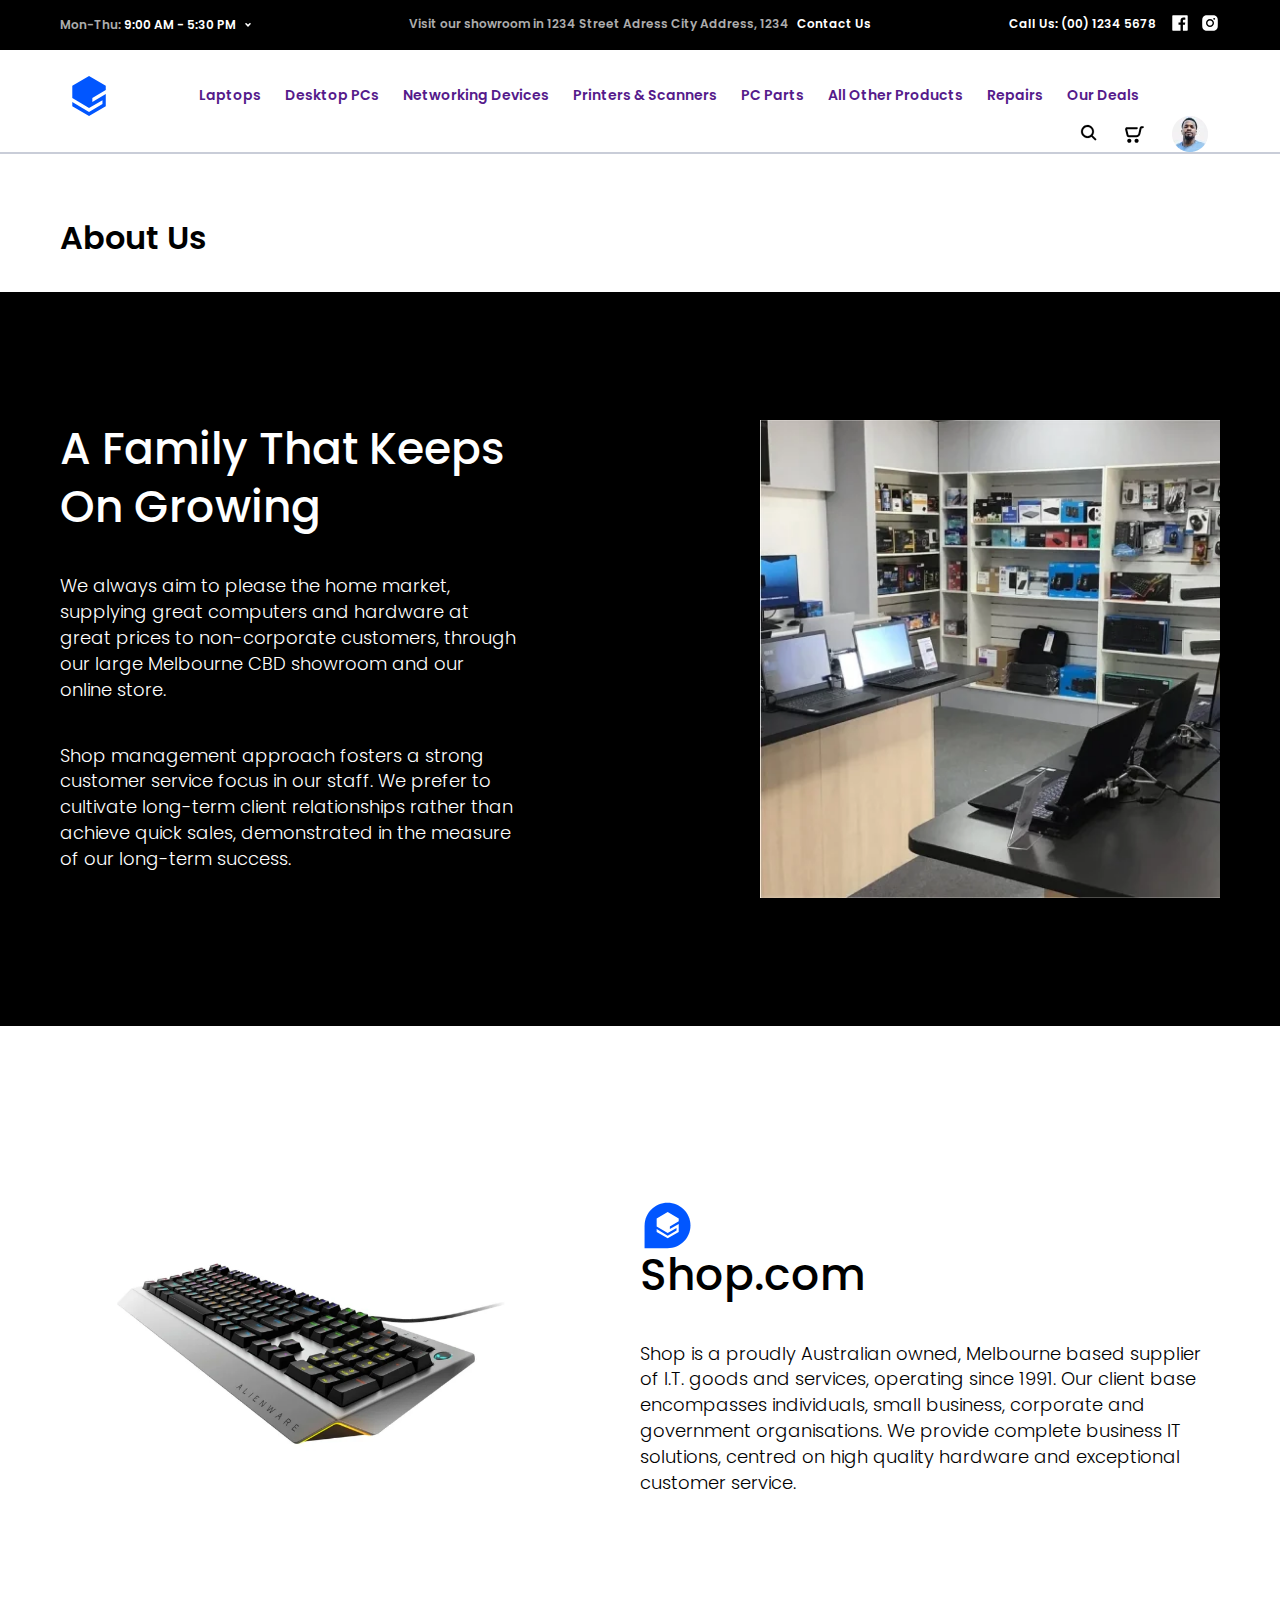
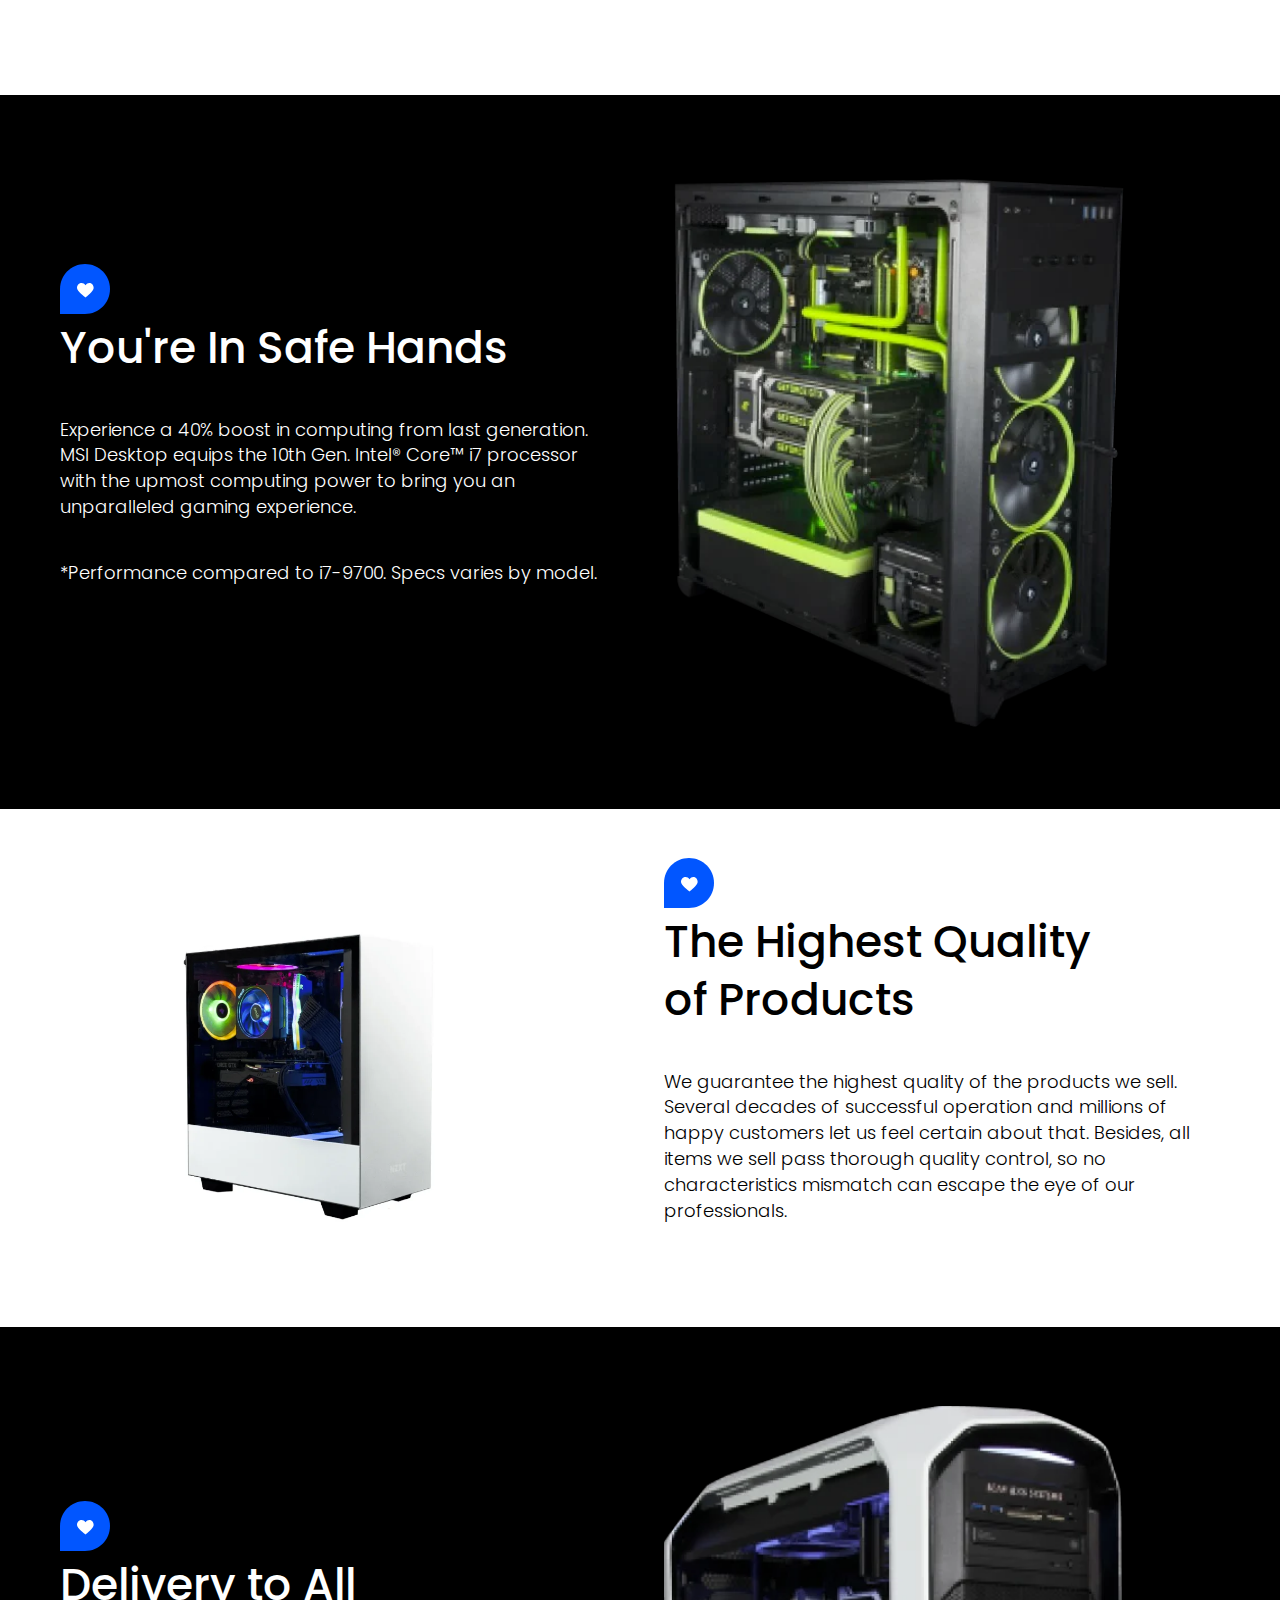
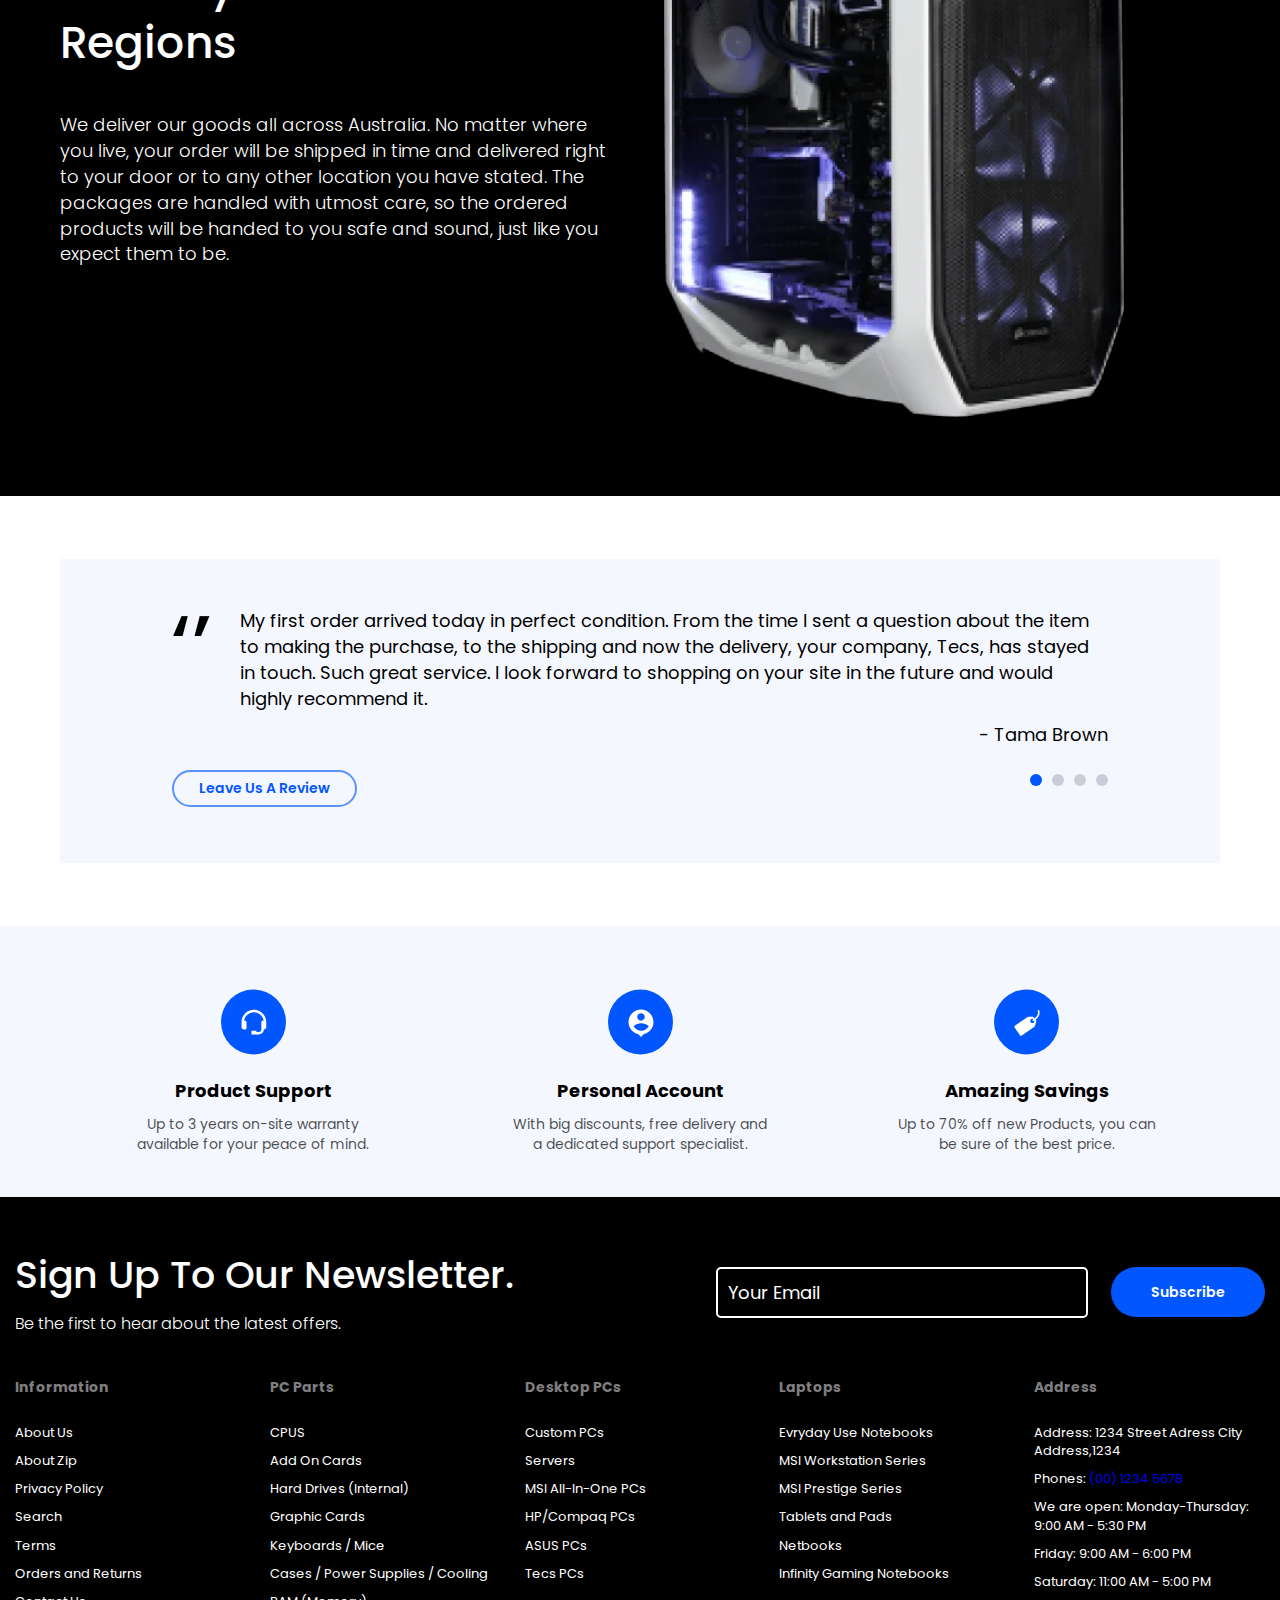
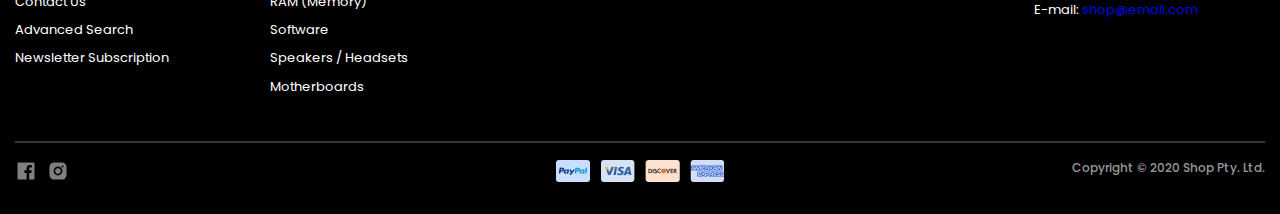
<file: index.html>
<!DOCTYPE html>
<html lang="ru">

<head>
	<title>Главная</title>
	<meta charset="UTF-8">
	<meta name="format-detection" content="telephone=no">
	<link rel="stylesheet" href="css/style.min.css?_v=20211122150542">
	<link rel="shortcut icon" href="favicon.ico">
	<!-- <meta name="robots" content="noindex, nofollow"> -->
	<meta name="viewport" content="width=device-width, initial-scale=1.0">
</head>

<body>
	<div class="wrapper">
		<header class="header">
			<div class="header__top ">
				<div class="header__container">

					<div class="top-header">
						<div class="top-header__item item-left">
							<div class="item-left__text">
								Mon-Thu: <span>9:00 AM - 5:30 PM</span>
							</div>
						</div>
						<div class="top-header__item item-center">
							<div class="item-center__text">
								Visit our showroom in 1234 Street Adress City Address, 1234&nbsp<a href="#"> Contact Us</a>
							</div>
						</div>
						<div class="top-header__item item-right">
							<div class="item-right__text">
								<a href="tell:0012345678">Call Us: (00) 1234 5678</a>
							</div>
							<div class="item-right__icons">
								<div class="item-right__icon ">
									<a href="#">
										<img src="img/icons/fb.svg?_v=1637586342086" alt="">
									</a>
								</div>
								<div class="item-right__icon ">
									<a href="#">
										<img src="img/icons/inst.svg?_v=1637586342086" alt="">
									</a>
								</div>
							</div>
						</div>
					</div>

				</div>
			</div>
			<div class="header__bottom">
				<div class="header__container">
					<div class="bottom-header">
						<div class="bottom-header__item">
							<div class="bottom-header__logo">
								<img src="img/logo.svg?_v=1637586342086" alt="">
							</div>
						</div>
						<div class="bottom-header__item">
							<div class="bottom-header__nav">
								<nav class="header-nav">
									<div class="header-nav__link"><a href="">Laptops</a>
									</div>
									<div class="header-nav__link"><a href="">Desktop PCs</a>
									</div>
									<div class="header-nav__link"><a href="">Networking Devices</a>
									</div>
									<div class="header-nav__link"><a href="">Printers & Scanners</a>
									</div>
									<div class="header-nav__link"><a href="">PC Parts

								</a>
									</div>
									<div class="header-nav__link"><a href="">All Other Products</a>
									</div>
									<div class="header-nav__link"><a href="">Repairs</a>
									</div>
									<div class="header-nav__link"><a href="">Our Deals</a>
									</div>
								</nav>
							</div>
						</div>
						<div class="bottom-header__item">
							<div class="bottom-header__icons">
								<div class="bottom-header__icon">
									<img src="img/search.svg?_v=1637586342086" alt="">
								</div>
								<div class="bottom-header__icon">
									<img src="img/cart.svg?_v=1637586342086" alt="">
								</div>
								<div class="bottom-header__icon">
									<picture>
										<source srcset="img/photo.webp" type="image/webp">
											<img src="img/photo.png?_v=1637586342086" alt="">
									</picture>
								</div>
							</div>
						</div>
					</div>
				</div>
			</div>
		</header>
		<main class="page">
			<div class="about-top">
				<div class="about-top__container">
					<h2 class="about-top__title">

						About Us

					</h2>
				</div>
			</div>
			<div class="about">
				<div class="about__container">
					<div class="about__body">
						<div class="about__inform">
							<div class="about__title title">
								A Family That Keeps On Growing
							</div>
							<div class="about__text text-about text">
								<p class="text__item">
									We always aim to please the home market, supplying great computers and hardware at great prices to non-corporate customers, through our large Melbourne CBD showroom and our online store.
								</p>
								<p class="text__item">
									Shop management approach fosters a strong customer service focus in our staff. We prefer to cultivate long-term client relationships rather than achieve quick sales, demonstrated in the measure of our long-term success.
								</p>
							</div>
						</div>
						<div class="about__picture">
							<picture>
								<source srcset="img/01.webp" type="image/webp">
									<img src="img/01.jpg?_v=1637586342086" alt="">
							</picture>
						</div>
					</div>
				</div>
			</div>
			<div class="shop">
				<div class="shop__container">
					<div class="shop__body">
						<div class="shop__picture">
							<picture>
								<source srcset="img/keyboard.webp" type="image/webp">
									<img src="img/keyboard.png?_v=1637586342086" alt="">
							</picture>
						</div>
						<div class="shop__inform">
							<div class="shop__title title title_black">
								Shop.com
							</div>
							<div class=" shop__text text-about text text_black">
								<p class="text__item">
									Shop is a proudly Australian owned, Melbourne based supplier of I.T. goods and services, operating since 1991. Our client base encompasses individuals, small business, corporate and government organisations. We provide complete business IT solutions,
									centred on high quality hardware and exceptional customer service.
								</p>

							</div>
						</div>

					</div>
				</div>
			</div>
			<div class="safe">
				<div class="safe__container">
					<div class="safe__body">
						<div class="safe__inform">
							<div class="safe__title title">
								You're In Safe Hands
							</div>
							<div class="safe__text text-about text">
								<p class="text__item">
									Experience a 40% boost in computing from last generation. MSI Desktop equips the 10th Gen. Intel® Core™ i7 processor with the upmost computing power to bring you an unparalleled gaming experience.

								</p>
								<p class="text__item">
									*Performance compared to i7-9700. Specs varies by model.
								</p>
							</div>
						</div>
						<div class="safe__picture">
							<picture>
								<source srcset="img/pc.webp" type="image/webp">
									<img src="img/pc.png?_v=1637586342086" alt="">
							</picture>
						</div>
					</div>
				</div>
			</div>
			<div class="quality">
				<div class="quality__container">
					<div class="quality__body">
						<div class="quality__picture">
							<picture>
								<source srcset="img/pc-1.webp" type="image/webp">
									<img src="img/pc-1.png?_v=1637586342086" alt="">
							</picture>
						</div>
						<div class="quality__inform">
							<div class="quality__title title title_black">
								The Highest Quality of Products
							</div>
							<div class=" quality__text text-about text text_black">
								<p class="text__item">
									We guarantee the highest quality of the products we sell. Several decades of successful operation and millions of happy customers let us feel certain about that. Besides, all items we sell pass thorough quality control, so no characteristics mismatch
									can escape the eye of our professionals.
								</p>
							</div>
						</div>
					</div>
				</div>
			</div>
			<div class="delivery">
				<div class="delivery__container">
					<div class="delivery__body">
						<div class="delivery__inform">
							<div class="delivery__title title">
								Delivery to All Regions
							</div>
							<div class="delivery__text text-about text">
								<p class="text__item">
									We deliver our goods all across Australia. No matter where you live, your order will be shipped in time and delivered right to your door or to any other location you have stated. The packages are handled with utmost care, so the ordered products will
									be handed to you safe and sound, just like you expect them to be.

								</p>
							</div>
						</div>
						<div class="delivery__picture">
							<picture>
								<source srcset="img/pc-2.webp" type="image/webp">
									<img src="img/pc-2.png?_v=1637586342086" alt="">
							</picture>
						</div>
					</div>
				</div>
			</div>
			<div class="review">
				<div class="review__container">
					<div class="review__body">
						<div class="review__text text text_black">
							<p class="text__item">
								My first order arrived today in perfect condition. From the time I sent a question about the item to making the purchase, to the shipping and now the delivery, your company, Tecs, has stayed in touch. Such great service. I look forward to shopping on
								your site in the future and would highly recommend it.
							</p>
							<p class="text__item">
								- Tama Brown
							</p>
						</div>
						<div class="review__button button">
							<a href="#">Leave Us A Review</a>
						</div>
					</div>
				</div>
			</div>
			<div class="prefooter">
				<div class="prefooter__container">
					<div class="prefooter__body">

						<div class="prefooter__item item-prefooter">
							<div class="item-prefooter__image">
								<img src="img/prefooter/01.svg?_v=1637586342086" alt="" class="item-prefooter__img">
							</div>
							<h2 class="item-prefooter__title">

								Product Support

							</h2>
							<p class="item-prefooter__text">
								Up to 3 years on-site warranty available for your peace of mind.
							</p>
						</div>

						<div class="prefooter__item item-prefooter">
							<div class="item-prefooter__image">
								<img src="img/prefooter/02.svg?_v=1637586342086" alt="" class="item-prefooter__img">
							</div>
							<h2 class="item-prefooter__title">

								Personal Account

							</h2>
							<p class="item-prefooter__text">
								With big discounts, free delivery and a dedicated support specialist.
							</p>
						</div>

						<div class="prefooter__item item-prefooter">
							<div class="item-prefooter__image">
								<img src="img/prefooter/03.svg?_v=1637586342086" alt="" class="item-prefooter__img">
							</div>
							<h2 class="item-prefooter__title">

								Amazing Savings

							</h2>
							<p class="item-prefooter__text">
								Up to 70% off new Products, you can be sure of the best price.
							</p>
						</div>

					</div>
				</div>
			</div>
		</main>
		<footer class="footer">
			<div class="footer__container">
				<div class="footer__top top-footer">
					<div class="top-footer__item">
						<h2 class="top-footer__title">

					Sign Up To Our Newsletter.

				</h2>
						<h2 class="top-footer__subtitle">

					Be the first to hear about the latest offers.

				</h2>
					</div>
					<div class="top-footer__item">
						<div class="top-footer__form form-footer">
							<div class="form-footer__wrapper">
								<input type="email" placeholder="Your Email" required class="form-footer__email">
							</div>
							<div class="form-footer__wrapper form-footer__wrapper_last">
								<button class="form-footer__button">Subscribe</button>
							</div>
						</div>
					</div>
				</div>
				<div class="footer__body body-footer">
					<div class="body-footer__item">
						<h2 class="body-footer__title ">

					Information

				</h2>
						<div class="item-body">
							<a href="#" class="item-body__link">About Us</a>
							<a href="#" class="item-body__link">About Zip</a>
							<a href="#" class="item-body__link">Privacy Policy</a>
							<a href="#" class="item-body__link">Search</a>
							<a href="#" class="item-body__link">Terms</a>
							<a href="#" class="item-body__link">Orders and Returns</a>
							<a href="#" class="item-body__link">Contact Us</a>
							<a href="#" class="item-body__link">Advanced Search</a>
							<a href="#" class="item-body__link">Newsletter Subscription</a>
						</div>
					</div>
					<div class="body-footer__item">
						<h2 class="body-footer__title ">

					PC Parts

				</h2>
						<div class="item-body">
							<a href="#" class="item-body__link">CPUS</a>
							<a href="#" class="item-body__link">Add On Cards</a>
							<a href="#" class="item-body__link">Hard Drives (Internal)</a>
							<a href="#" class="item-body__link">Graphic Cards</a>
							<a href="#" class="item-body__link">Keyboards / Mice</a>
							<a href="#" class="item-body__link">Cases / Power Supplies / Cooling</a>
							<a href="#" class="item-body__link">RAM (Memory)</a>
							<a href="#" class="item-body__link">Software</a>
							<a href="#" class="item-body__link">Speakers / Headsets</a>
							<a href="#" class="item-body__link">Motherboards</a>
						</div>
					</div>
					<div class="body-footer__item">
						<h2 class="body-footer__title ">

					Desktop PCs

				</h2>
						<div class="item-body">
							<a href="#" class="item-body__link">Custom PCs</a>
							<a href="#" class="item-body__link">Servers</a>
							<a href="#" class="item-body__link">MSI All-In-One PCs</a>
							<a href="#" class="item-body__link">HP/Compaq PCs</a>
							<a href="#" class="item-body__link">ASUS PCs</a>
							<a href="#" class="item-body__link">Tecs PCs</a>
						</div>
					</div>
					<div class="body-footer__item">
						<h2 class="body-footer__title ">

					Laptops

				</h2>
						<div class="item-body">
							<a href="#" class="item-body__link">Evryday Use Notebooks</a>
							<a href="#" class="item-body__link">MSI Workstation Series</a>
							<a href="#" class="item-body__link">MSI Prestige Series</a>
							<a href="#" class="item-body__link">Tablets and Pads</a>
							<a href="#" class="item-body__link">Netbooks</a>
							<a href="#" class="item-body__link">Infinity Gaming Notebooks</a>
						</div>
					</div>
					<div class="body-footer__item">
						<h2 class="body-footer__title ">

					Address

				</h2>
						<div class="item-body">
							<div class="item-body__link">
								Address: 1234 Street Adress City Address,1234
							</div>
							<div class="item-body__link">
								Phones: <a href="tel:0012345678">(00) 1234 5678</a>
							</div>
							<div class="item-body__link">
								We are open: Monday-Thursday: 9:00 AM - 5:30 PM
							</div>
							<div class="item-body__link">
								Friday: 9:00 AM - 6:00 PM
							</div>
							<div class="item-body__link">
								Saturday: 11:00 AM - 5:00 PM
							</div>
							<div class="item-body__link">
								E-mail: <a href="mailto:shop@email.com">shop@email.com</a>
							</div>
						</div>
					</div>
				</div>
				<div class="footer__bottom bottom-footer">
					<div class="bottom-footer__item item-bottom">
						<div class="item-bottom__icon">
							<a href="#">
								<img src="img/footer/01.svg?_v=1637586342086" alt="" class="item-bottom__img">
							</a>
						</div>
						<div class="item-bottom__icon">
							<a href="#">
								<img src="img/footer/02.svg?_v=1637586342086" alt="" class="item-bottom__img">
							</a>
						</div>
					</div>
					<div class="bottom-footer__item item-bottom">
						<div class="item-bottom__icon">
							<picture>
								<source srcset="img/footer/03.webp" type="image/webp">
									<img src="img/footer/03.png?_v=1637586342086" alt="" class="item-bottom__img">
							</picture>
						</div>
						<div class="item-bottom__icon">
							<picture>
								<source srcset="img/footer/04.webp" type="image/webp">
									<img src="img/footer/04.png?_v=1637586342086" alt="" class="item-bottom__img">
							</picture>
						</div>
						<div class="item-bottom__icon">
							<picture>
								<source srcset="img/footer/05.webp" type="image/webp">
									<img src="img/footer/05.png?_v=1637586342086" alt="" class="item-bottom__img">
							</picture>
						</div>
						<div class="item-bottom__icon">
							<picture>
								<source srcset="img/footer/06.webp" type="image/webp">
									<img src="img/footer/06.png?_v=1637586342086" alt="" class="item-bottom__img">
							</picture>
						</div>
					</div>
					<div class="bottom-footer__item item-bottom">
						<p class="item-bottom__text">
							Copyright © 2020 Shop Pty. Ltd.
						</p>
					</div>

				</div>
			</div>
		</footer>
	</div>

	<script src="js/app.min.js?_v=20211122150542"></script>
</body>

</html>
</file>
<file: css/style.min.css>
@charset "UTF-8";@import url('https://fonts.googleapis.com/css2?family=Poppins:wght@300; 400;500;600;700&display=swap');@font-face{font-family:icons;font-display:swap;src:url(../fonts/icons.woff2) format("woff2"),url(../fonts/icons.woff) format("woff");font-weight:400;font-style:normal}*{padding:0;margin:0;border:0}*,:after,:before{-webkit-box-sizing:border-box;box-sizing:border-box}aside,footer,header,nav,section{display:block}body,html{height:100%;min-width:320px}body{line-height:1;font-family:Poppins,sans-serif;font-size:1.125rem;-ms-text-size-adjust:100%;-moz-text-size-adjust:100%;-webkit-text-size-adjust:100%;-webkit-font-smoothing:antialiased}button,input,textarea{font-family:Poppins,sans-serif;font-size:inherit}input::-ms-clear{display:none}button{cursor:pointer;background-color:inherit}button::-moz-focus-inner{padding:0;border:0}a,a:visited{text-decoration:none}a:hover{text-decoration:none}ul li{list-style:none}img{vertical-align:top}h1,h2,h3,h4,h5,h6{font-weight:inherit;font-size:inherit}body{color:#000}.lock body{overflow:hidden}.wrapper{min-height:100%;display:-ms-grid;display:grid;overflow:hidden;-ms-grid-rows:auto 1fr auto;grid-template-rows:auto 1fr auto}[class*=__container]{max-width:1160px;margin:0 auto;-webkit-box-sizing:content-box;box-sizing:content-box;padding:0 15px}.row:after{display:block;content:"";clear:both}.rub:after{content:"₽"}ol.counter{list-style-type:none;counter-reset:item}ol.counter li{position:relative;padding:0 0 0 45px}ol.counter li:before{counter-increment:item;content:counter(item);position:absolute;left:0;top:0;color:#818181;font-size:14px;font-weight:700;text-align:center;line-height:26px;border-radius:50%;width:28px;height:28px;border:1px solid #4274bb}.ellipsis{display:block;overflow:hidden;width:100%;white-space:nowrap;-o-text-overflow:ellipsis;text-overflow:ellipsis}.es{overflow:hidden;white-space:nowrap;-o-text-overflow:ellipsis;text-overflow:ellipsis}.table{display:table;font-size:0;width:100%}.trow{display:table-row}.cell{display:table-cell}.cell.full{width:100%}._ibg{position:relative}._ibg img{position:absolute;width:100%;height:100%;top:0;left:0;-o-object-fit:cover;object-fit:cover}body.ie ._ibg{background-position:center;background-size:cover;background-repeat:no-repeat}body.ie ._ibg img{width:0;height:0;opacity:0;visibility:hidden}._video{position:relative;overflow:hidden;height:0;padding-bottom:56.25%}._video embed,._video iframe,._video object,._video video{position:absolute;top:0;left:0;width:100%;height:100%}.videobg embed,.videobg iframe,.videobg object,.videobg video{position:fixed;top:50%;left:50%;min-width:100%;min-height:100%;width:auto;height:auto;z-index:-100;-webkit-transform:translateX(-50%) translateY(-50%);-ms-transform:translateX(-50%) translateY(-50%);transform:translateX(-50%) translateY(-50%);background-size:cover}._more-content{-webkit-transition:all .3s ease 0s;-o-transition:all .3s ease 0s;transition:all .3s ease 0s;overflow:hidden}._more-link{cursor:pointer}._more-link span{font-style:normal}._more-link span:first-child{display:block}._more-link span:last-child{display:none}._more-link._active span{font-style:normal}._more-link._active span:first-child{display:none}._more-link._active span:last-child{display:block}#map{background:url(../img/icons/loading.gif) center/50px no-repeat}._swiper{overflow:hidden}._swiper .swiper-wrapper{width:100%;height:100%;-webkit-box-sizing:content-box;box-sizing:content-box;display:-webkit-box;display:-ms-flexbox;display:flex;position:relative}._swiper.swiper-container-vertical .swiper-wrapper{-webkit-box-orient:vertical;-webkit-box-direction:normal;-ms-flex-direction:column;flex-direction:column}._swiper.swiper-container-autoheight .swiper-wrapper{-webkit-box-align:start;-ms-flex-align:start;align-items:flex-start}.swiper-container-initialized .swiper-slide{-ms-flex-negative:0;flex-shrink:0}.swiper-container-android .swiper-slide,.swiper-container-android .swiper-wrapper{-webkit-transform:translate3d(0,0,0);transform:translate3d(0,0,0)}.swiper-button-lock{display:none!important}._tabs-block{display:none}._tabs-block._active{display:block}.mirror{-webkit-transform:scale(-1,1);-ms-transform:scale(-1,1);transform:scale(-1,1)}.nicescroll-rails{z-index:1000!important}._custom-scroll{position:fixed;right:0;top:0;width:3px;height:100%;z-index:1000}._custom-scroll__line{background-color:rgba(0,0,0,.5);border-radius:3px 0 0 3px;position:relative;left:0;top:0;width:100%}.button{display:-webkit-inline-box;display:-ms-inline-flexbox;display:inline-flex;padding:0 0}.button._fw{width:100%}.select{position:relative}.select__item{position:relative}.select__title{color:#000;border:1px solid #d9d9d9;background-color:#fff;cursor:pointer;border-radius:4px}.select__value{display:-webkit-box;display:-ms-flexbox;display:flex;font-size:14px;height:30px;padding:0 15px;-webkit-box-align:center;-ms-flex-align:center;align-items:center;-webkit-box-pack:justify;-ms-flex-pack:justify;justify-content:space-between;-webkit-box-orient:horizontal;-webkit-box-direction:reverse;-ms-flex-direction:row-reverse;flex-direction:row-reverse}.select__value span{height:1em;overflow:hidden;display:-webkit-box;-webkit-line-clamp:1;-webkit-box-orient:vertical}.select__value:before{content:"";display:inline-block;-webkit-transition:all .3s ease 0s;-o-transition:all .3s ease 0s;transition:all .3s ease 0s;width:11px;height:7px}.select__input{width:100%;background-color:transparent;height:100%}.select__options{color:#000;position:absolute;top:29px;border-radius:0 0 4px 4px;min-width:100%;left:0;background-color:#fff;border-top:0;border:1px solid #d9d9d9;border-top:0;font-size:14px;padding:10px 0 5px 0}.select__option{cursor:pointer;padding:5px 15px;margin:0}.select._active{z-index:5}.select._active .select__value:before{-webkit-transform:rotate(-180deg);-ms-transform:rotate(-180deg);transform:rotate(-180deg)}.select._active .select__options{display:block}input[type=email],input[type=tel],input[type=text],textarea{-webkit-appearance:none;-moz-appearance:none;appearance:none}input[type=email]:focus,input[type=tel]:focus,input[type=text]:focus,textarea:focus{outline:0}.input{border-radius:0!important;width:100%;display:block;padding:0 20px}textarea.input{resize:none;padding:0 0}.checkbox{position:relative}.checkbox__input{position:absolute;width:0;height:0;opacity:0;visibility:hidden}.checkbox__input:checked+.checkbox__text:before{background:#fff url(../img/icons/check.svg) center no-repeat}.checkbox__text{display:-webkit-inline-box;display:-ms-inline-flexbox;display:inline-flex;-webkit-box-align:center;-ms-flex-align:center;align-items:center;position:relative;font-size:16px;color:#fff;letter-spacing:-.3px;line-height:1.25;cursor:pointer}.checkbox__text:before{content:"";-ms-flex-item-align:start;align-self:flex-start;margin:0 14px 0 0;-webkit-box-flex:0;-ms-flex:0 0 20px;flex:0 0 20px;left:0;top:0;width:20px;height:18px;background:#fff;border:1px solid #a7a9ac}.checkbox a{color:#fff;text-decoration:underline}.checkbox._error .checkbox__text:before{border:1px solid #ee1212}.options{display:-webkit-box;display:-ms-flexbox;display:flex;-webkit-box-orient:vertical;-webkit-box-direction:normal;-ms-flex-direction:column;flex-direction:column;-webkit-box-align:start;-ms-flex-align:start;align-items:flex-start}.options__item{position:relative;cursor:pointer}.options__input{position:absolute;width:0;height:0;opacity:0;left:0;top:0;visibility:hidden}.options__input:checked+.options__text:after{-webkit-transform:scale(1);-ms-transform:scale(1);transform:scale(1)}.options__text{display:-webkit-inline-box;display:-ms-inline-flexbox;display:inline-flex;-webkit-box-align:center;-ms-flex-align:center;align-items:center;position:relative;font-size:16px;color:#fff;letter-spacing:-.3px;line-height:1.25}.options__text:before{content:"";-ms-flex-item-align:start;align-self:flex-start;margin:0 14px 0 0;-webkit-box-flex:0;-ms-flex:0 0 20px;flex:0 0 20px;left:0;top:0;border-radius:50%;width:20px;height:18px;background:#fff;border:1px solid #a7a9ac}.options__text:after{content:"";-webkit-transition:all .3s ease 0s;-o-transition:all .3s ease 0s;transition:all .3s ease 0s;-webkit-transform:scale(0);-ms-transform:scale(0);transform:scale(0);width:10px;height:10px;border-radius:50%;background-color:#77243a;position:absolute;left:5px;top:4px}.rating{display:-webkit-box;display:-ms-flexbox;display:flex;-webkit-box-align:end;-ms-flex-align:end;align-items:flex-end;font-size:40px;line-height:.75;-webkit-transition:opacity .3s ease 0s;-o-transition:opacity .3s ease 0s;transition:opacity .3s ease 0s}.rating.rating_sending{opacity:.2}.rating.rating_set .rating__active,.rating.rating_set .rating__item{cursor:pointer}.rating__body{position:relative}.rating__body::before{content:"★★★★★";display:block}.rating__active{position:absolute;width:0%;height:100%;top:0;left:0;overflow:hidden}.rating__active::before{content:"★★★★★";position:absolute;width:100%;height:100%;top:0;left:0;color:#ffd300}.rating__items{display:-webkit-box;display:-ms-flexbox;display:flex;position:absolute;width:100%;height:100%;top:0;left:0}.rating__item{-webkit-box-flex:0;-ms-flex:0 0 20%;flex:0 0 20%;height:100%;opacity:0}.rating__value{font-size:50%;line-height:1;padding:0 0 0 10px}.quantity{width:88px;height:40px;display:-webkit-box;display:-ms-flexbox;display:flex;border:1px solid rgba(166,166,166,.45)}.quantity__button{-webkit-box-flex:0;-ms-flex:0 0 30px;flex:0 0 30px;position:relative;cursor:pointer}.quantity__button::after,.quantity__button::before{content:"";position:absolute;top:50%;left:50%;-webkit-transition:all .3s ease 0s;-o-transition:all .3s ease 0s;transition:all .3s ease 0s;margin:0 0 0 -4.5px;background-color:#a6a6a6;width:9px;height:1px}.quantity__button_plus::before{-webkit-transform:rotate(-90deg);-ms-transform:rotate(-90deg);transform:rotate(-90deg)}.quantity__input{-webkit-box-flex:1;-ms-flex:1 1 auto;flex:1 1 auto}.quantity__input input{height:100%;color:#a6a6a6;font-size:12px;width:100%;text-align:center}.header{font-family:Poppins,sans-serif}.header__top{background-color:#000}.top-header{display:-webkit-box;display:-ms-flexbox;display:flex;-ms-flex-wrap:wrap;flex-wrap:wrap;color:#acacac;-webkit-box-align:center;-ms-flex-align:center;align-items:center;padding:15px 0 15px 0}.top-header__item{font-weight:600;font-size:12px;line-height:1.5}.item-left{-webkit-box-flex:0;-ms-flex:0 0 25%;flex:0 0 25%}.item-left__text span{color:#fff;position:relative}.item-left__text span::before{content:url(../img/icons/arrow-down.svg);position:absolute;top:2px;right:-20px}.item-center{-webkit-box-flex:0;-ms-flex:0 0 50%;flex:0 0 50%;display:-webkit-box;display:-ms-flexbox;display:flex;-webkit-box-pack:center;-ms-flex-pack:center;justify-content:center}.item-center__text a{display:inline-block;color:#fff;margin-left:5px}.item-center__text a::after{content:"";width:100%;height:2px;background-color:#fff;display:block;-webkit-transform:scale(0);-ms-transform:scale(0);transform:scale(0);-webkit-transition:all .2s ease-out;-o-transition:all .2s ease-out;transition:all .2s ease-out}.item-center__text a:hover::after{-webkit-transform:scale(100%);-ms-transform:scale(100%);transform:scale(100%)}.item-right{display:-webkit-box;display:-ms-flexbox;display:flex;-webkit-column-gap:14px;-moz-column-gap:14px;column-gap:14px;-webkit-box-align:center;-ms-flex-align:center;align-items:center;-webkit-box-pack:end;-ms-flex-pack:end;justify-content:flex-end;-webkit-box-flex:0;-ms-flex:0 0 25%;flex:0 0 25%}.item-right__text a{display:inline-block;color:#fff}.item-right__text a::after{content:"";width:100%;height:2px;display:block;background-color:#fff;-webkit-transform:scale(0);-ms-transform:scale(0);transform:scale(0);-webkit-transition:all .2s ease-out;-o-transition:all .2s ease-out;transition:all .2s ease-out}.item-right__text a:hover::after{-webkit-transform:scale(100%);-ms-transform:scale(100%);transform:scale(100%)}.item-right__icons{display:-webkit-box;display:-ms-flexbox;display:flex;-webkit-column-gap:10px;-moz-column-gap:10px;column-gap:10px;margin-top:-5px}.item-right__icon{-webkit-transition:all .2s ease;-o-transition:all .2s ease;transition:all .2s ease}.item-right__icon:hover{-webkit-transform:scale(130%);-ms-transform:scale(130%);transform:scale(130%)}.header::after{content:"";width:100%;height:2px;background-color:#c9cdd8;display:block}.header__bottom{min-height:95px;padding-top:25px;margin:0 -12px}.bottom-header{display:-webkit-box;display:-ms-flexbox;display:flex;-ms-flex-wrap:wrap;flex-wrap:wrap;-webkit-box-align:center;-ms-flex-align:center;align-items:center;font-weight:600;font-size:14px;line-height:1.5;color:#000}.bottom-header__item{padding:0 12px;-webkit-box-flex:1;-ms-flex:1 1 auto;flex:1 1 auto}.bottom-header__nav{margin:0 -10px}.bottom-header__icons{display:-webkit-box;display:-ms-flexbox;display:flex;-webkit-box-align:center;-ms-flex-align:center;align-items:center;-webkit-box-pack:end;-ms-flex-pack:end;justify-content:flex-end;-webkit-column-gap:25px;-moz-column-gap:25px;column-gap:25px}.bottom-header__icon{-webkit-transform:scale(100%);-ms-transform:scale(100%);transform:scale(100%);-webkit-transition:all .2s ease-out;-o-transition:all .2s ease-out;transition:all .2s ease-out}.bottom-header__icon:hover{-webkit-transform:scale(120%);-ms-transform:scale(120%);transform:scale(120%);cursor:pointer}.header-nav{display:-webkit-box;display:-ms-flexbox;display:flex;-ms-flex-wrap:wrap;flex-wrap:wrap}.header-nav__link{padding:0 10px 0 10px;border:2px solid transparent;border-radius:40px;-webkit-transition:all .2s ease-out;-o-transition:all .2s ease-out;transition:all .2s ease-out}.header-nav__link:hover{border:2px solid #0156ff}.header-nav__link:hover a{color:#0156ff;-webkit-transition:all .2s ease-out;-o-transition:all .2s ease-out;transition:all .2s ease-out}.footer{background-color:#000;color:#fff}.footer__container{max-width:1397px;margin:0 auto}.footer__top{display:-webkit-box;display:-ms-flexbox;display:flex;-ms-flex-wrap:wrap;flex-wrap:wrap;-webkit-box-pack:justify;-ms-flex-pack:justify;justify-content:space-between;-webkit-box-align:center;-ms-flex-align:center;align-items:center}.top-footer__title{font-weight:500;font-size:38px;line-height:132.5%;color:#fff}.top-footer__subtitle{font-weight:300;font-size:16px;line-height:132.5%;color:#fff}.top-footer__form{display:-webkit-box;display:-ms-flexbox;display:flex;-ms-flex-wrap:wrap;flex-wrap:wrap;-webkit-box-align:center;-ms-flex-align:center;align-items:center;gap:23px}.form-footer__wrapper_last{-ms-flex-item-align:center;-ms-grid-row-align:center;align-self:center}.form-footer__email{border:2px solid #fff;background-color:transparent;border-radius:5px;min-height:50px;width:100%;padding:10px;color:#fff}.form-footer__email:focus::-webkit-input-placeholder{-webkit-transform:translate(-100%,0);transform:translate(-100%,0);opacity:0}.form-footer__email:focus::-moz-placeholder{transform:translate(-100%,0);opacity:0}.form-footer__email:focus:-ms-input-placeholder{-ms-transform:translate(-100%,0);transform:translate(-100%,0);opacity:0}.form-footer__email:focus::-ms-input-placeholder{-ms-transform:translate(-100%,0);transform:translate(-100%,0);opacity:0}.form-footer__email:focus::placeholder{-webkit-transform:translate(-100%,0);-ms-transform:translate(-100%,0);transform:translate(-100%,0);opacity:0}.form-footer__email::-webkit-input-placeholder{color:#fff;-webkit-transition:all .4s ease-in-out;transition:all .4s ease-in-out}.form-footer__email::-moz-placeholder{color:#fff;-moz-transition:all .4s ease-in-out;transition:all .4s ease-in-out}.form-footer__email:-ms-input-placeholder{color:#fff;-ms-transition:all .4s ease-in-out;transition:all .4s ease-in-out}.form-footer__email::-ms-input-placeholder{color:#fff;-ms-transition:all .4s ease-in-out;transition:all .4s ease-in-out}.form-footer__email::placeholder{color:#fff;-webkit-transition:all .4s ease-in-out;-o-transition:all .4s ease-in-out;transition:all .4s ease-in-out}.form-footer__button{font-weight:600;font-size:14px;line-height:1.5;display:-webkit-box;display:-ms-flexbox;display:flex;-webkit-box-align:center;-ms-flex-align:center;align-items:center;text-align:center;color:#fff;width:100%;height:100%;min-height:50px;padding:5px 38px;border:2px solid transparent;background-color:#0156ff;border-radius:50px;-webkit-transform:scale(100%);-ms-transform:scale(100%);transform:scale(100%);-webkit-transition:all .2s ease;-o-transition:all .2s ease;transition:all .2s ease}.form-footer__button:hover{background-color:#000;border:2px solid #0156ff;-webkit-transform:scale(110%);-ms-transform:scale(110%);transform:scale(110%)}.footer__body{display:-webkit-box;display:-ms-flexbox;display:flex;row-gap:24px;-ms-flex-wrap:wrap;flex-wrap:wrap;margin:0 -12px}.body-footer__item{-webkit-box-flex:1;-ms-flex:1 0 20%;flex:1 0 20%;padding:0 12px;min-width:219px}.body-footer__title{font-weight:700;font-size:14px;line-height:100%;color:rgba(255,255,255,.5)}.body-footer__title:not(:last-child){margin-bottom:30px}.item-body{display:-webkit-box;display:-ms-flexbox;display:flex;-ms-flex-wrap:wrap;flex-wrap:wrap;-webkit-box-orient:vertical;-webkit-box-direction:normal;-ms-flex-direction:column;flex-direction:column;row-gap:10px}.item-body__link{font-weight:400;font-size:13px;line-height:140%;color:#fff;width:100%;-webkit-transition:all .2s linear;-o-transition:all .2s linear;transition:all .2s linear}.item-body__link:hover{color:rgba(255,255,255,.5)}.footer__bottom{display:-webkit-box;display:-ms-flexbox;display:flex;-ms-flex-wrap:wrap;flex-wrap:wrap}.bottom-footer::before{content:"";width:100%;height:2px;background-color:#353535;display:block;margin-top:45px;margin-bottom:17px}.bottom-footer__item{-webkit-box-flex:1;-ms-flex:1 1 33.333%;flex:1 1 33.333%}.item-bottom{display:-webkit-box;display:-ms-flexbox;display:flex;-ms-flex-wrap:wrap;flex-wrap:wrap;gap:10px;-webkit-box-pack:center;-ms-flex-pack:center;justify-content:center}.item-bottom:first-child{-webkit-box-pack:start;-ms-flex-pack:start;justify-content:flex-start}.item-bottom:last-child{-webkit-box-pack:end;-ms-flex-pack:end;justify-content:flex-end}.item-bottom__icon{-webkit-transition:all .2s ease;-o-transition:all .2s ease;transition:all .2s ease}.item-bottom__icon:hover{-webkit-transform:scale(120%);-ms-transform:scale(120%);transform:scale(120%)}.item-bottom__icon:last-child{margin-bottom:15px}.item-bottom__icon:not(:last-child){margin-bottom:10px}.item-bottom__text{font-weight:500;font-size:12px;line-height:132.5%;color:rgba(255,255,255,.6)}.about-top__title{font-weight:600;font-size:32px;line-height:1.5;color:#000;margin:60px 0 30px 0}.about{background-color:#000;color:#fff}.about__body{padding:128px 0;display:-webkit-box;display:-ms-flexbox;display:flex;-ms-flex-wrap:wrap;flex-wrap:wrap;row-gap:30px;margin:0 -120px}.about__inform{-webkit-box-flex:1;-ms-flex:1 1 50%;flex:1 1 50%;padding:0 120px}.about__title{margin-bottom:37px}.about__text p:not(:last-child){margin-bottom:40px}.about__picture{-webkit-box-flex:0;-ms-flex:0 1 50%;flex:0 1 50%;padding:0 120px}.about__picture img{width:100%;height:100%;max-width:460px}.title{font-weight:500;font-size:44px;line-height:58px;color:#fff;max-width:465px}.text{font-weight:300;font-size:18px;line-height:1.44;color:#fff}.shop__body{display:-webkit-box;display:-ms-flexbox;display:flex;-ms-flex-wrap:wrap;flex-wrap:wrap;padding:170px 0}.shop__inform{-webkit-box-flex:1;-ms-flex:1 1 50%;flex:1 1 50%}.shop__title{margin-bottom:37px;padding-top:50px;background:url(../img/icons/logo-2.svg) top left/12% 55% no-repeat}.shop__picture{-webkit-box-flex:1;-ms-flex:1 1 50%;flex:1 1 50%}.shop__picture img{width:100%;height:100%;max-width:460px}.title_black{color:#000}.text_black{color:#000}.safe{background-color:#000}.safe__body{display:-webkit-box;display:-ms-flexbox;display:flex;-ms-flex-wrap:wrap;flex-wrap:wrap;row-gap:24px;padding:79px 0;-webkit-box-align:center;-ms-flex-align:center;align-items:center;margin:0 -24px}.safe__inform{-webkit-box-flex:1;-ms-flex:1 1 50%;flex:1 1 50%;padding:0 24px}.safe__title{margin-bottom:40px;position:relative}.safe__title::before{content:url(../img/icons/logo-3.svg);width:50px;height:50px;position:absolute;top:-55px;left:0}.safe__text p:not(:last-child){margin-bottom:40px}.safe__picture{-webkit-box-flex:1;-ms-flex:1 1 50%;flex:1 1 50%;padding:0 24px}.safe__picture img{width:100%;height:100%;max-width:460px}.quality__body{display:-webkit-box;display:-ms-flexbox;display:flex;-ms-flex-wrap:wrap;flex-wrap:wrap;row-gap:24px;padding:79px 0;-webkit-box-align:center;-ms-flex-align:center;align-items:center;margin:0 -24px}.quality__picture{-webkit-box-flex:1;-ms-flex:1 1 50%;flex:1 1 50%;padding:0 24px}.quality__picture img{width:100%;height:100%;max-width:460px}.quality__inform{-webkit-box-flex:1;-ms-flex:1 1 50%;flex:1 1 50%;padding:0 24px}.quality__title{margin-bottom:40px;position:relative}.quality__title::before{content:url(../img/icons/logo-3.svg);width:50px;height:50px;position:absolute;top:-55px;left:0}.delivery{background-color:#000}.delivery__body{display:-webkit-box;display:-ms-flexbox;display:flex;-ms-flex-wrap:wrap;flex-wrap:wrap;row-gap:24px;padding:79px 0;-webkit-box-align:center;-ms-flex-align:center;align-items:center;margin:0 -24px}.delivery__inform{-webkit-box-flex:1;-ms-flex:1 1 50%;flex:1 1 50%;padding:0 24px}.delivery__title{margin-bottom:40px;position:relative}.delivery__title::before{content:url(../img/icons/logo-3.svg);width:50px;height:50px;position:absolute;top:-55px;left:0}.delivery__picture{-webkit-box-flex:1;-ms-flex:1 1 50%;flex:1 1 50%;padding:0 24px}.delivery__picture img{width:100%;height:100%;max-width:460px}.review{padding:63px 0}.review__body{padding:49px 112px 56px 112px;background-color:#f5f7ff}.no-webp .review__body::before{background:url(../img/quotes.png) no-repeat}.review__body::before{content:"";display:block;position:absolute;width:40px;height:20px;font-size:96px;line-height:1.5;color:#000;margin-top:8px}.review__text{font-weight:400;padding-left:68px}.review__text p:not(:last-child){margin-bottom:10px}.review__text p:last-child{position:relative;text-align:right;margin-bottom:22px}.review__text p:last-child::after{content:url(../img/circles.svg);position:absolute;top:45px;right:0}.button a{display:-webkit-box;display:-ms-flexbox;display:flex;-webkit-box-align:center;-ms-flex-align:center;align-items:center;-webkit-box-pack:center;-ms-flex-pack:center;justify-content:center;border:2px solid #5c92ff;min-height:37px;padding:5px 25px;border-radius:50px;font-weight:600;font-size:14px;line-height:1.5;color:#0156ff;-webkit-transition:all .2s ease;-o-transition:all .2s ease;transition:all .2s ease}.button a:hover{background-color:#0156ff;color:#fff}.prefooter{background-color:#f5f7ff;padding:64px 0 43px 0}.prefooter__body{display:-webkit-box;display:-ms-flexbox;display:flex;-ms-flex-wrap:wrap;flex-wrap:wrap;row-gap:24px}.prefooter__item{-webkit-box-flex:1;-ms-flex:1 0 33.333%;flex:1 0 33.333%;min-width:265px}.item-prefooter{display:-webkit-box;display:-ms-flexbox;display:flex;-ms-flex-wrap:wrap;flex-wrap:wrap;-webkit-box-orient:vertical;-webkit-box-direction:normal;-ms-flex-direction:column;flex-direction:column;-webkit-box-align:center;-ms-flex-align:center;align-items:center;text-align:center;height:100%;width:100%}.item-prefooter__image{display:-webkit-box;display:-ms-flexbox;display:flex;-webkit-box-align:end;-ms-flex-align:end;align-items:flex-end;-webkit-box-pack:center;-ms-flex-pack:center;justify-content:center;width:65px;height:65px}.item-prefooter__image:not(:last-child){margin-bottom:24px}.item-prefooter__title{-webkit-box-flex:1;-ms-flex:1 1 auto;flex:1 1 auto;font-weight:700;font-size:18px;line-height:132.5%;text-align:center;color:#000}.item-prefooter__title:not(:last-child){margin-bottom:13px}.item-prefooter__text{max-width:265px;font-size:14px;line-height:140%;color:rgba(0,0,0,.7)}.page{min-width:0}body{background-color:#fff;color:#000}@media (min-width:61.99875empx){.quantity__button:hover::after,.quantity__button:hover::before{background-color:rgba(0,0,0,.5)}}@media (min-width:74.375em){.footer{padding-top:53px}.footer{padding-bottom:17px}.footer__top{margin-bottom:46px}.top-footer__title{font-size:2.375rem}.top-footer__title:not(:last-child){margin-bottom:12px}}@media (min-width:992px){.select__option:hover{background:#d9d9d9}.checkbox a:hover{text-decoration:none}}@media (max-width:1161px){.bottom-header{-webkit-box-align:start;-ms-flex-align:start;align-items:flex-start}}@media (max-width:1160px){.header-nav{-webkit-box-orient:vertical;-webkit-box-direction:normal;-ms-flex-direction:column;flex-direction:column}}@media (max-width:1129.98px){.about-top__title{margin:20px 0 5px 0}.about__body{-webkit-box-orient:vertical;-webkit-box-direction:normal;-ms-flex-direction:column;flex-direction:column;-webkit-box-align:center;-ms-flex-align:center;align-items:center;padding:50px 0}.about__title{margin:0 auto 20px auto}.about__picture{-webkit-box-flex:0;-ms-flex:0 0 50%;flex:0 0 50%}.shop__title{margin:0 auto 20px auto}.shop__picture{-webkit-box-flex:0;-ms-flex:0 0 50%;flex:0 0 50%}.safe__picture{-webkit-box-flex:0;-ms-flex:0 0 50%;flex:0 0 50%}.quality__picture{-webkit-box-flex:0;-ms-flex:0 0 50%;flex:0 0 50%}.delivery__picture{-webkit-box-flex:0;-ms-flex:0 0 50%;flex:0 0 50%}}@media (max-width:950px){.header__top{background-color:#fff;position:absolute;top:-100%}.top-header__item{opacity:0;background-color:#fff}}@media (max-width:914px){.shop__body{-webkit-box-orient:vertical;-webkit-box-direction:normal;-ms-flex-direction:column;flex-direction:column;-webkit-box-align:center;-ms-flex-align:center;align-items:center;padding:0 0 15px 0}.safe__body{-webkit-box-orient:vertical;-webkit-box-direction:normal;-ms-flex-direction:column;flex-direction:column;-webkit-box-align:center;-ms-flex-align:center;align-items:center;padding:60px 0 50px 0}.safe__title::before{width:25px;height:25px}.safe__title{margin:20px auto 20px auto}.quality__body{-webkit-box-orient:vertical;-webkit-box-direction:normal;-ms-flex-direction:column;flex-direction:column;-webkit-box-align:center;-ms-flex-align:center;align-items:center;padding:60px 0 50px 0}.quality__title::before{width:25px;height:25px}.quality__title{margin:20px auto 20px auto}.delivery__body{-webkit-box-orient:vertical;-webkit-box-direction:normal;-ms-flex-direction:column;flex-direction:column;-webkit-box-align:center;-ms-flex-align:center;align-items:center;padding:60px 0 50px 0}.delivery__title::before{width:25px;height:25px}.delivery__title{margin:20px auto 20px auto}}@media (max-width:913.98px){.shop__title{background-position:60px 12px;text-align:center;margin:0 auto 20px auto;padding-top:0}}@media (max-width:863.98px){.footer__top{display:block;text-align:center}.top-footer__form{display:block;text-align:center}.form-footer__wrapper{max-width:371px;margin:0 auto}.form-footer__button{display:inline-block;max-width:151px}}@media (max-width:863.98px) and (max-width:20em){.form-footer__wrapper{margin-top:3px}.form-footer__email{min-hight:5px}.form-footer__button{margin-top:10px}.form-footer__button{margin-bottom:10px}}@media (max-width:794.98px){.bottom-footer{display:block;text-align:center}.item-bottom{display:block}}@media (max-width:568px){.review__body{padding:25px 60px 24px 60px}.review__text p:last-child{margin-bottom:50px}}@media (max-width:480px){.review__body{padding:25px 30px 24px 30px}.review__body::before{-webkit-transform:scale(60%);-ms-transform:scale(60%);transform:scale(60%)}.review__text{padding-left:40px}}@media (max-width:479.98px){.about__body{padding:15px 0}.about__title{font-size:28px;line-height:1.1;margin-bottom:20px}.title{font-size:28px;line-height:1.1}.text{font-size:15px;line-height:1.1}.shop__title{background-position:49px 6px;font-size:28px;line-height:1.1;margin-bottom:20px}}@media (max-width:475px){.about__text p:not(:last-child){margin-bottom:10px}.safe__text p:not(:last-child){margin-bottom:10px}}@media (max-width:469px){.safe__body{padding:60px 0 15px 0}.quality__body{padding:0 0 15px 0}.delivery__body{padding:60px 0 15px 0}}@media (max-width:442.98px){.footer__body{display:block;max-width:220px;margin:0 auto}.body-footer__item{text-align:center}.body-footer__item:not(:last-child){margin-bottom:24px}}@media (max-width:20em){.footer{padding-top:15px}.footer{padding-bottom:5px}.footer__top{margin-bottom:5px}.top-footer__title{font-size:1.125rem}.top-footer__title:not(:last-child){margin-bottom:3px}}@media (max-width:61.99875empx){.select__title{font-size:18px}.select__options{font-size:18px}}@media (min-width:20em) and (max-width:74.375em){.footer{padding-top:calc(15px + 38 * (((100vw - 320px))/ ((870))))}.footer{padding-bottom:calc(5px + 12 * (((100vw - 320px))/ ((870))))}.footer__top{margin-bottom:calc(5px + 41 * (((100vw - 320px))/ ((870))))}.top-footer__title{font-size:calc(1.125rem + 20 * (((100vw - 320px))/ ((870))))}.top-footer__title:not(:last-child){margin-bottom:calc(3px + 9 * (((100vw - 320px))/ ((870))))}}@media (max-width:863.98px) and (min-width:74.375em){.form-footer__wrapper{margin-top:20px}.form-footer__email{min-hight:50px}.form-footer__button{margin-top:20px}.form-footer__button{margin-bottom:20px}}@media (max-width:863.98px) and (min-width:20em) and (max-width:74.375em){.form-footer__wrapper{margin-top:calc(3px + 17 * (((100vw - 320px))/ ((870))))}.form-footer__email{min-hight:calc(5px + 45 * (((100vw - 320px))/ ((870))))}.form-footer__button{margin-top:calc(10px + 10 * (((100vw - 320px))/ ((870))))}.form-footer__button{margin-bottom:calc(10px + 10 * (((100vw - 320px))/ ((870))))}}.webp .review__body::before{background:url(../img/quotes.webp) no-repeat}
</file>
